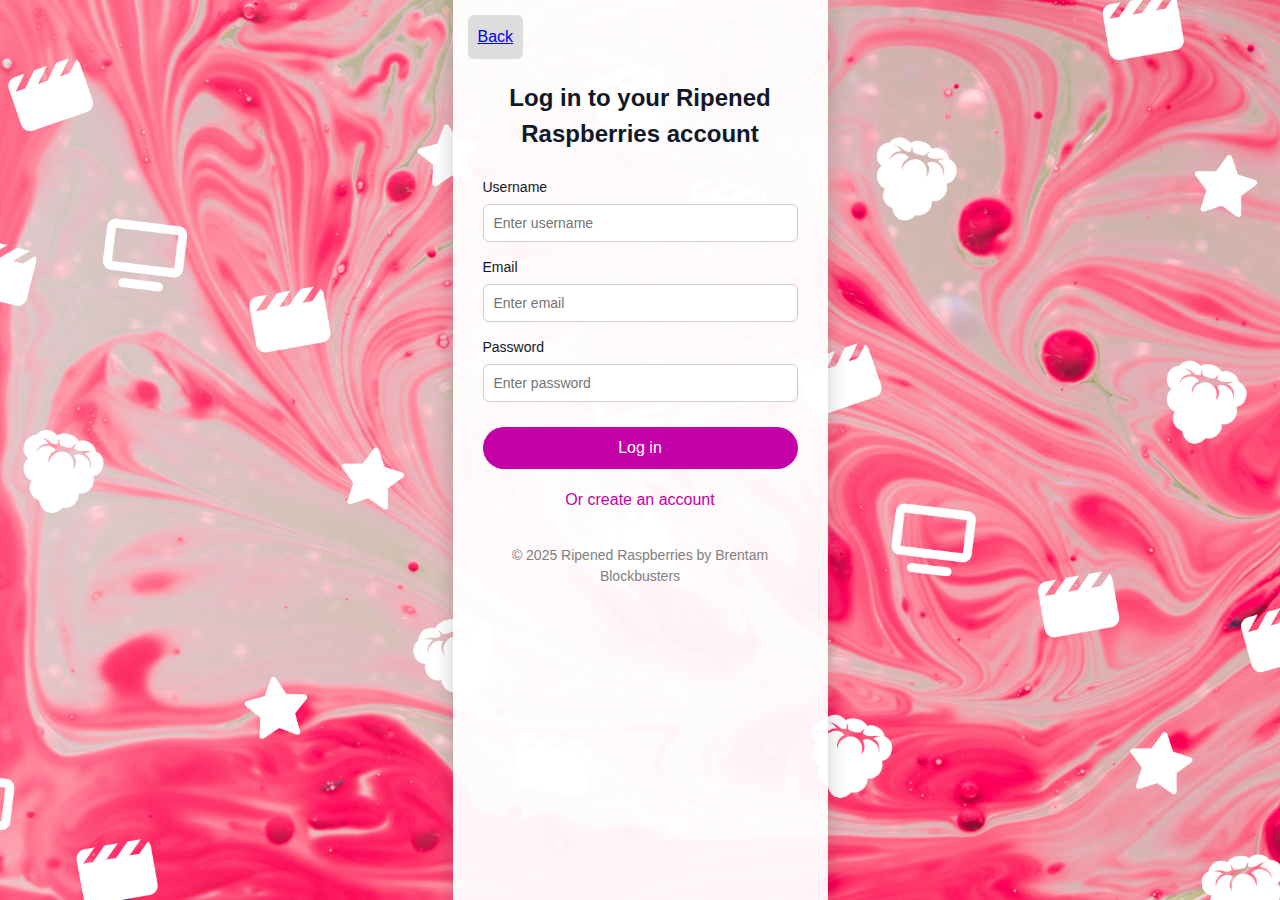
<file: login_page.html>
<!DOCTYPE html>

<link rel="stylesheet" href="main.css">

<html>
    <head>
        <meta charset="UTF-8">
        <meta-name="viewport" content="width=device-width, initial-scale=1.0">
        <title>Log in to your Ripened Raspberries account</title>
        <link rel="stylesheet" href="styles.css">
    </head>
    <body class="login-page">
        <div class="centre-column">
            
            <a href="index.html" class="back-btn">Back</a>

            <h2>Log in to your Ripened Raspberries account</h2>

            <div class="input-group">
                <label>Username</label>
                <input type="text" placeholder="Enter username">
            </div>

            <div class="input-group">
                <label>Email</label>
                <input type="email" placeholder="Enter email">
            </div>

            <div class="input-group">
                <label>Password</label>
                <input type="password" placeholder="Enter password">
            </div>

            <button class="login button btn-primary">Log in</button>
            <button class="login button btn-secondary">Or create an account</button>

            <small style="padding:2rem 1rem; text-align:center; color: gray;">
                <label>&copy; 2025 Ripened Raspberries by Brentam Blockbusters</label>
            </small>
        </div>            
    </body>
</html>
</file>
<file: main.css>
/* Main styles */

body {
    margin: 0;
    padding: 0;
}

nav {
    background-color: pink;
    height: 70px;
}
</file>
<file: styles.css>
.movie-card {
	background: #fff;
	border-radius: 8px;
	padding: 0.75rem;
	box-shadow: 0 1px 6px rgba(2,6,23,0.06);
	display: block;
	text-decoration: none;
	color: inherit;
	transition: box-shadow 0.18s;
}
.movie-card:hover {
	box-shadow: 0 4px 16px rgba(109, 5, 100, 0.13);
}

.movie-card img.poster {
	width: 100%;
	aspect-ratio: 2/3;
	object-fit: cover;
	border-radius: 6px;
	margin-bottom: 0.5rem;
}

.movie-card h3 {
	margin: 0 0 0.25rem;
	font-size: 1rem;
}

.featured-banner {
	position: relative;
	display: flex;
	align-items: center;
	justify-content: flex-start;
	background-size: cover;
	background-position: center;
	border-radius: 18px;
	box-shadow: 0 2px 16px rgba(2,6,23,0.10);
	margin: 2.5rem auto;
	max-width: 1100px;
	min-height: 400px;
	text-decoration: none;
	color: #fff;
	overflow: hidden;
}
.featured-banner:hover { box-shadow: 0 4px 32px rgba(109, 5, 100, 0.452); }

.featured-banner__overlay {
  position: absolute;
  inset: 0;
  background: linear-gradient(90deg, rgba(0,0,0,0.05) 0%, rgba(0, 0, 0, 0.562) 40%, rgba(0, 0, 0, 0.842) 75%);
  z-index: 1;
}

.featured-banner__content {
  position: relative;
  z-index: 2;
  flex: 1;
  padding: 2.2rem 3rem 2.2rem 2rem;
  display: flex;
  flex-direction: column;
  justify-content: center;
  text-align: right;
}
.featured-banner__content h2 {
  font-size: 2.5rem;
  margin: 0 0 0.7rem 0;
  color: #fff;
  text-shadow: 0 2px 12px rgba(0,0,0,0.18);
}

.featured-banner__content h3 {
  font-size: 1.7rem;
  color: #fff;
  text-shadow: 0 2px 12px rgba(0,0,0,0.18);
}
.featured-banner__content p {
  color: #f3e9f7;
  font-size: 1.18rem;
  text-shadow: 0 2px 8px rgba(0,0,0,0.13);
}
@media (max-width: 700px) {
  .featured-banner {
    min-height: 220px;
    max-width: 98vw;
  }
  .featured-banner__img { display:none; }
  .featured-banner__content {
    padding: 1.2rem 1rem 1.5rem 1rem;
    text-align: center;
  }
  .featured-banner__content h2 { font-size: 1.5rem; }
}

* {
	box-sizing: border-box;
	margin: 0;
	padding: 0;
}

html, body {
	height: 100%;
}

body {
	font-family: -apple-system, BlinkMacSystemFont, 'Segoe UI', Roboto, 'Helvetica Neue', Arial;
	line-height: 1.5;
	background: #f5f7fb;
	color: #111827;
}

.navbar {
	background: linear-gradient(90deg, #e43756 0%, #e437c7 100%);
	color: #fff;
	position: fixed;
	top: 0;
	left: 0;
	right: 0;
	z-index: 50;
	box-shadow: 0 2px 10px rgba(15, 23, 42, 0.12);
}

.navbar__container {
	max-width: 1100px;
	margin: 0 auto;
	padding: 0.25rem 0.5rem;
	display: flex;
	align-items: center;
	justify-content: space-between;
	gap: 1rem;
}

#navbar__logo {
	color: #fff;
	text-decoration: none;
	font-weight: 800;
	font-size: 1.35rem;
	letter-spacing: 0.4px;
	display: inline-flex;
	align-items: center;
}

.navbar__logo-img {
	display: block;
	max-height: 80px;
	width: auto;
}

.navbar__toggle {
    display: none;
    cursor: pointer;
    width: 34px;
    height: 26px;
    align-items: center;
    justify-content: center;
    flex-direction: column;
}

.navbar__toggle .bar {
	display: block;
	height: 3px;
	width: 100%;
	background: rgba(255,255,255,0.95);
	border-radius: 3px;
	transition: transform 0.25s ease, opacity 0.25s ease;
}

.navbar__menu {
	list-style: none;
	display: flex;
	align-items: center;
	gap: 0.5rem;
	margin: 0;
	padding: 0;
}

.navbar__links {
	display: inline-block;
	color: #fff;
	text-decoration: none;
	padding: 0.55rem 0.95rem;
	border-radius: 6px;
	font-weight: 600;
	font-size: 1.5rem;
	transition: background-color 0.15s ease, transform 0.12s ease;
}

.navbar__links:hover,
.navbar__links:focus {
	background: rgba(255,255,255,0.12);
	outline: none;
	transform: translateY(-1px);
}

.navbar__btn .button {
	background: #fff;
	color: #e43756;
	padding: 0.5rem 1rem;
	border-radius: 999px;
	text-decoration: none;
	font-weight: 800;
	font-size: 1.4rem;
	display: inline-block;
}

.navbar__btn .button:hover {
	opacity: 0.95;
	transform: translateY(-1px);
}

.hero .button {
	background: #a50698;
	color: #fff;
	padding: 0.5rem 1rem;
	border-radius: 999px;
	text-decoration: none;
	font-size: 1.5em;
	display: inline-block;
}

.navbar__highlighted {
	background: #fff;
	color: #e43756;
}

.navbar__highlighted:hover {
	background: #fff;
	color: #e43756;
	transform: none;
}

/* Movie Filter Dropdown */
.movies__filterdropdown {
	margin-left: 3px;
	margin-right: 3px;
	border-radius: 20px;
	padding: 7px 15px;
}

@media (max-width: 768px) {
	.navbar__toggle { display: flex; gap: 6px; }

	.navbar__menu {
		position: absolute;
		top: 100%;
		left: 0;
		right: 0;
		background: linear-gradient(180deg, #a50698 0%, #7306a5 100%);
		flex-direction: column;
		align-items: stretch;
		padding: 0.75rem 1rem;
		display: none;
		gap: 0.5rem;
	}

	.navbar__menu.active {
		display: flex;
	}

	.navbar__links {
		padding: 0.75rem 1rem;
		width: 100%;
	}

	.navbar__btn { width: 100%; }

	.navbar__btn .button {
		width: 100%;
		text-align: center;
		display: block;
	}
}

.navbar__links:focus-visible,
.navbar__btn .button:focus-visible {
	outline: 3px solid rgba(255,255,255,0.18);
	outline-offset: 2px;
}

.site-content { padding-top: 80px; }

.navbar__toggle.is-active .bar:nth-child(1) {
	transform: translateY(8px) rotate(45deg);
}
.navbar__toggle.is-active .bar:nth-child(2) {
	opacity: 0;
}
.navbar__toggle.is-active .bar:nth-child(3) {
	transform: translateY(-8px) rotate(-45deg);
}

.side-banner {
	position: fixed;
	top: 0;
	height: 100vh;
	width: auto;
	object-fit: cover;
	opacity: 0.98;
	pointer-events: none;
	filter: drop-shadow(0 6px 18px rgba(2,6,23,0.12));
	z-index: 5;
	display: none;
}

@media (min-width: 1200px) {
	.side-banner { display: block; }
	.side-banner.left {
		left: 0;
		right: auto;
		width: calc((100vw - 1100px) / 2);
		object-position: left center;
	}
	.side-banner.right {
		right: 0;
		left: auto;
		width: calc((100vw - 1100px) / 2);
		object-position: right center;
	}
}

@media (max-width: 1199px) {
	.side-banner { display: none; }
}

.rating-icon {
	display: block;
	width: 44px;
	height: auto;
	margin-top: 0.6rem;
	opacity: 0.98;
}

.featured-banner .rating-icon {
	position: absolute;
	right: 2rem;
	bottom: -3.5rem;
	width: 72px;
	opacity: 1;
	z-index: 3;
}

@media (max-width: 700px) {
	.featured-banner .rating-icon {
		right: 1rem;
		bottom: 0.75rem;
		width: 52px;
	}
}


/*Login Page and Contact Page styles*/

html, body {
	height: 100%;
	margin: 0;
}

.login-page {
    font-family: Arial, sans-serif;
    background-image: url("background.png");
    background-size: cover;
    background-position: center;
}

.centre-column {
    background: rgba(255, 255, 255, 0.95);
    width: 375px;
    min-height: 100vh;
    margin: 0 auto;
    padding: 40px 30px 60px;
    box-shadow: 0 0 20px rgba(0,0,0,0.2);
    position: relative;
}

.centre-column input,
.centre-column button:not(.back-btn) {
    width: 100%;
    box-sizing: border-box;
}

.centre-column .input-group {
    width: 100%;
}
.back-btn {
    position: absolute;
    top: 15px;
    left: 15px;
    padding: 10px 10px;
    background: #ddd;
    border: none;
    border-radius: 6px;
    cursor: pointer;
	font-size: 16px;
	width: auto;
    display: inline-block;  
}

h2 {
    text-align: center;
    margin-top: 40px;
    margin-bottom: 25px;
	font-size: 24px
}

.input-group {
    margin-bottom: 15px;
}

label {
    display: block;
    margin-bottom: 6px;
    font-size: 14px;
}

input[type="text"],
input[type="email"],
input[type="password"] {
    width: 100%;
    padding: 10px;
    font-size: 14px;
    border: 1px solid #ccc;
    border-radius: 6px;
}

.contact.button, .login.button {
    width: 100%;
    padding: 12px;
    margin-top: 10px;
    border: none;
    border-radius: 999px;
    cursor: pointer;
    font-size: 16px;
}

.btn-primary {
    background: #c400a8;
    color: white;
}

.btn-secondary {
    background: none;
    color: #c400a8;
}

.contact-grid {
    max-width: 900px;
    margin: 2rem auto 4rem;
    display: grid;
    gap: 2rem;
    grid-template-columns: 1.1fr 1.3fr;
    align-items: flex-start;
}

.contact-info h2 {
    margin-bottom: 0.8rem;
}

.contact-info p {
    margin: 0.3rem 0;
}

.contact-form .form-group {
    margin-bottom: 1rem;
}

.contact-form label {
    display: block;
    margin-bottom: 0.3rem;
    font-weight: 600;
}

.contact-form input,
.contact-form textarea {
    width: 100%;
    padding: 0.6rem 0.75rem;
    border-radius: 8px;
    border: 1px solid #ccc;
    font-size: 1rem;
    box-sizing: border-box;
}

.contact-form .button {
    margin-top: 0.5rem;
    width: 100%;
}
</file>
